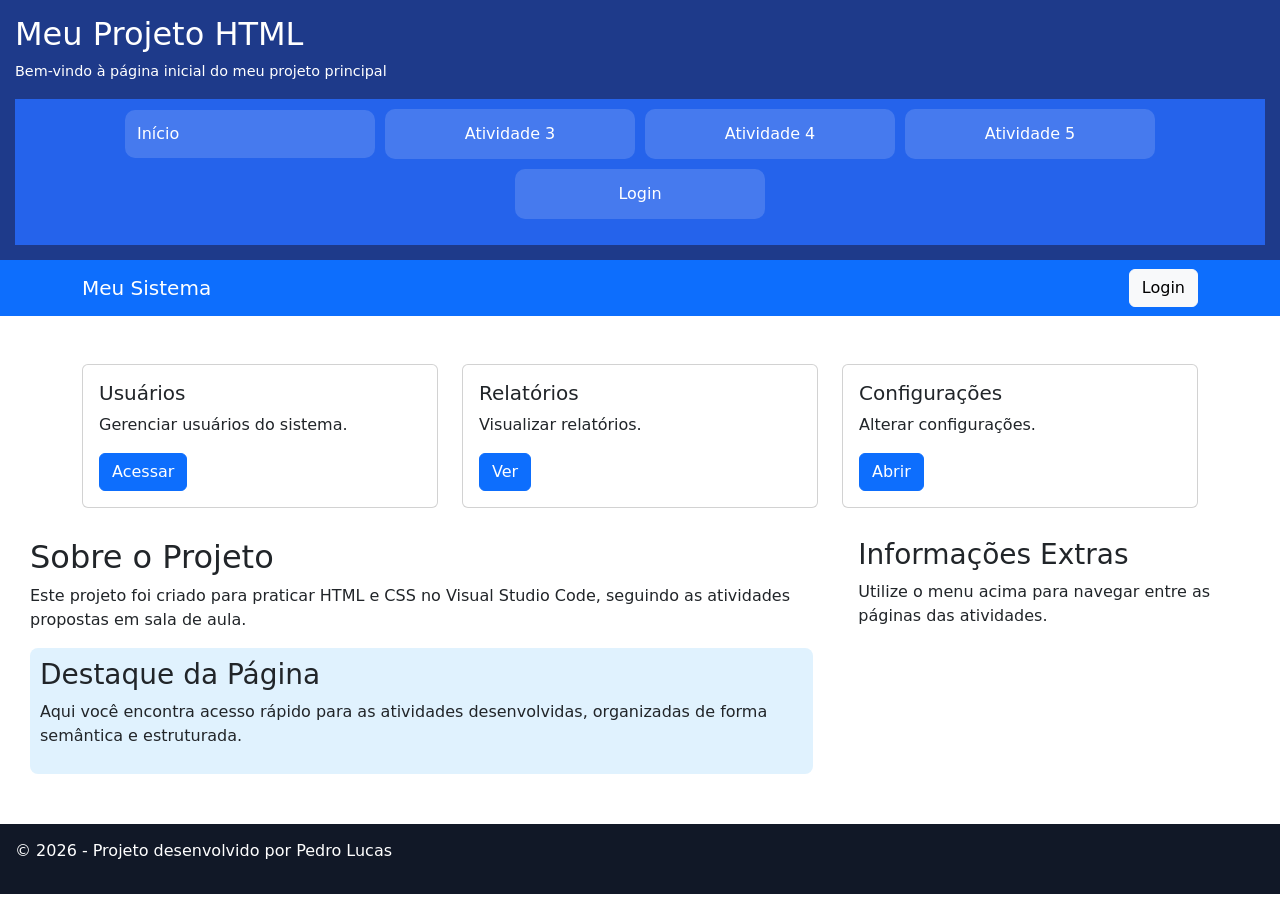
<file: index.html>
<!DOCTYPE html>
<html lang="pt-BR">
<head>
  <meta charset="UTF-8">
  <meta name="viewport" content="width=device-width, initial-scale=1.0">
  <title>Página Inicial - Projeto Principal</title>
  <link rel="stylesheet" href="css/style.css">
  <link href="https://cdn.jsdelivr.net/npm/bootstrap@5.3.3/dist/css/bootstrap.min.css" rel="stylesheet">
</head>
<body>

  <!-- CABEÇALHO -->
  <header>
    <h1>Meu Projeto HTML</h1>
    <p>Bem-vindo à página inicial do meu projeto principal</p>
  

  <!-- MENU DE NAVEGAÇÃO -->
  <nav id = "menu">
    <ul>
      <li><a href="index.html">Início</a></li>
      <li><a href="atividade-3.html" class=" btn btn-custom">Atividade 3</a></li>
      <li><a href="atividade-4.html"class=" btn btn-custom">Atividade 4</a></li>
      <li><a href="atividade-05.html"class=" btn btn-custom">Atividade 5</a></li>
      <li><a href="login.html"class=" btn btn-custom">Login</a></li>
    </ul>
  </nav>
  </header>
  <nav class="navbar navbar-expand-lg navbar-dark bg-primary">
    <div class="container">
      <a class="navbar-brand" href="#">Meu Sistema</a>
  
      <div>
        <a href="login.html" class="btn btn-light">Login</a>
      </div>
    </div>
  </nav>
  
  <!-- CONTEÚDO -->
  <div class="container mt-5">
    <div class="row">
  
      <!-- CARD 1 -->
      <div class="col-md-4">
        <div class="card">
          <div class="card-body">
            <h5 class="card-title">Usuários</h5>
            <p class="card-text">Gerenciar usuários do sistema.</p>
            <a href="usuarios.html" class="btn btn-primary">Acessar</a>
          </div>
        </div>
      </div>
  
      <!-- CARD 2 -->
      <div class="col-md-4">
        <div class="card">
          <div class="card-body">
            <h5 class="card-title">Relatórios</h5>
            <p class="card-text">Visualizar relatórios.</p>
            <a href="#" class="btn btn-primary">Ver</a>
          </div>
        </div>
      </div>
  
      <!-- CARD 3 -->
      <div class="col-md-4">
        <div class="card">
          <div class="card-body">
            <h5 class="card-title">Configurações</h5>
            <p class="card-text">Alterar configurações.</p>
            <a href="#" class="btn btn-primary">Abrir</a>
          </div>
        </div>
      </div>
  
    </div>
  </div>
  
  <!-- CONTEÚDO PRINCIPAL -->
  <main>

    <!-- SEÇÃO PRINCIPAL -->
    <section>
      <h2>Sobre o Projeto</h2>
      <p>
        Este projeto foi criado para praticar HTML e CSS no Visual Studio Code,
        seguindo as atividades propostas em sala de aula.
      </p>

      <!-- ARTICLE -->
      <article>
        <h3>Destaque da Página</h3>
        <p>
          Aqui você encontra acesso rápido para as atividades desenvolvidas,
          organizadas de forma semântica e estruturada.
        </p>
      </article>
    </section>

    <!-- ASIDE -->
    <aside>
      <h3>Informações Extras</h3>
      <p>
        Utilize o menu acima para navegar entre as páginas das atividades.
      </p>
    </aside>

  </main>

  <!-- RODAPÉ -->
  <footer>
    <p>&copy; 2026 - Projeto desenvolvido por Pedro Lucas</p>
  </footer>
  <script src="https://cdn.jsdelivr.net/npm/bootstrap@5.3.0/dist/js/bootstrap.bundle.min.js"></script>
</body>
</html>
</file>
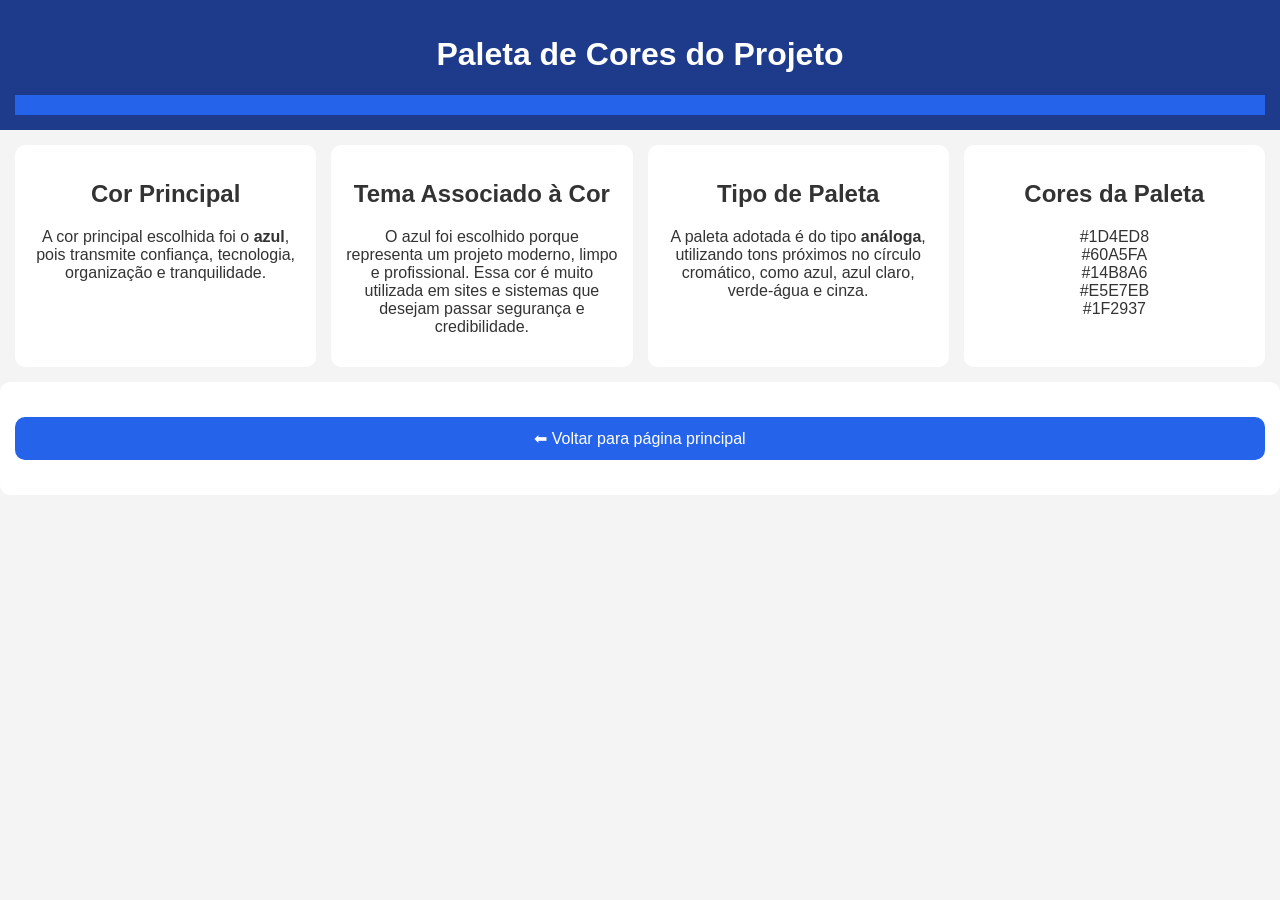
<file: atividade-05.html>
<!DOCTYPE html>
<html lang="pt-BR">
<head>
  <meta charset="UTF-8">
  <meta name="viewport" content="width=device-width, initial-scale=1.0">
  <title>Paleta de Cores do Projeto</title>
  <link rel="stylesheet" href="css/style.css">
  <link rel="shortcut icon" href="imagens/favicon.ico" type="image/x-icon">
</head>
<body>

  <header>
    <h1>Paleta de Cores do Projeto</h1>
    <nav>
      
    </nav>
  </header>

  <main class="container">
    <section class="card">
      <h2>Cor Principal</h2>
      <p>
        A cor principal escolhida foi o <strong>azul</strong>, pois transmite
        confiança, tecnologia, organização e tranquilidade.
      </p>
    </section>

    <section class="card">
      <h2>Tema Associado à Cor</h2>
      <p>
        O azul foi escolhido porque representa um projeto moderno, limpo e profissional.
        Essa cor é muito utilizada em sites e sistemas que desejam passar segurança e credibilidade.
      </p>
    </section>

    <section class="card">
      <h2>Tipo de Paleta</h2>
      <p>
        A paleta adotada é do tipo <strong>análoga</strong>, utilizando tons próximos
        no círculo cromático, como azul, azul claro, verde-água e cinza.
      </p>
    </section>

    <section class="card">
      <h2>Cores da Paleta</h2>

      <div class="paleta">
        <div class="cor azul">#1D4ED8</div>
        <div class="cor azul-claro">#60A5FA</div>
        <div class="cor verde-agua">#14B8A6</div>
        <div class="cor cinza">#E5E7EB</div>
        <div class="cor escuro">#1F2937</div>
      </div>
    </section>
  </main>
  <section class="caixa">
    <a href="index.html" class="botao-voltar">⬅ Voltar para página principal</a>
  </section>
</main>

</body>
</html>
</file>
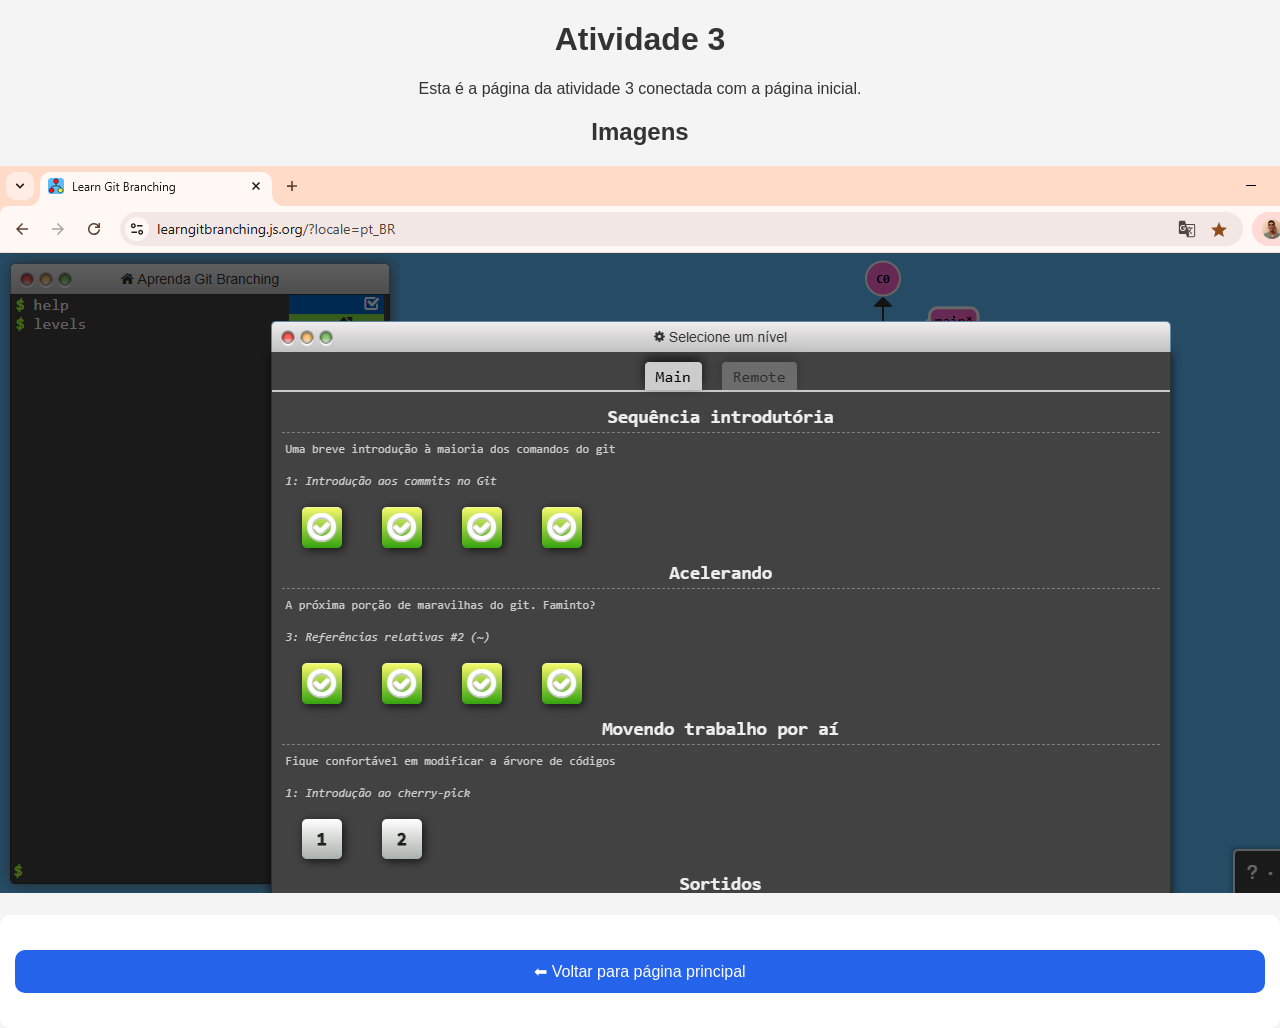
<file: atividade-3.html>
<!DOCTYPE html>
<html lang="pt-BR">
<head>
  <meta charset="UTF-8">
  <meta name="viewport" content="width=device-width, initial-scale=1.0">
  <title>Atividade 3</title>
  <link rel="stylesheet" href="css/style.css">

  <!-- Favicon -->
  <link rel="shortcut icon" href="imagens/favicon.ico" type="image/x-icon">
</head>
<body>

  <h1>Atividade 3</h1>

  <p>Esta é a página da atividade 3 conectada com a página inicial.</p>

  <h2>Imagens</h2>
  <picture>
    <source media="(max-width: 750px)" srcset="imagens/imagem-p.png" type="image/png">
    <source media="(max-width: 1050px)" srcset="imagens/imagem-m.png" type="image/png">
    <img src="imagens/imagem-g.png" alt="Imagem dinâmica">
  </picture>

  <br><br>

  <section class="caixa">
    <a href="index.html" class="botao-voltar">⬅ Voltar para página principal</a>
  </section>
</main>

</body>
</html>
</file>
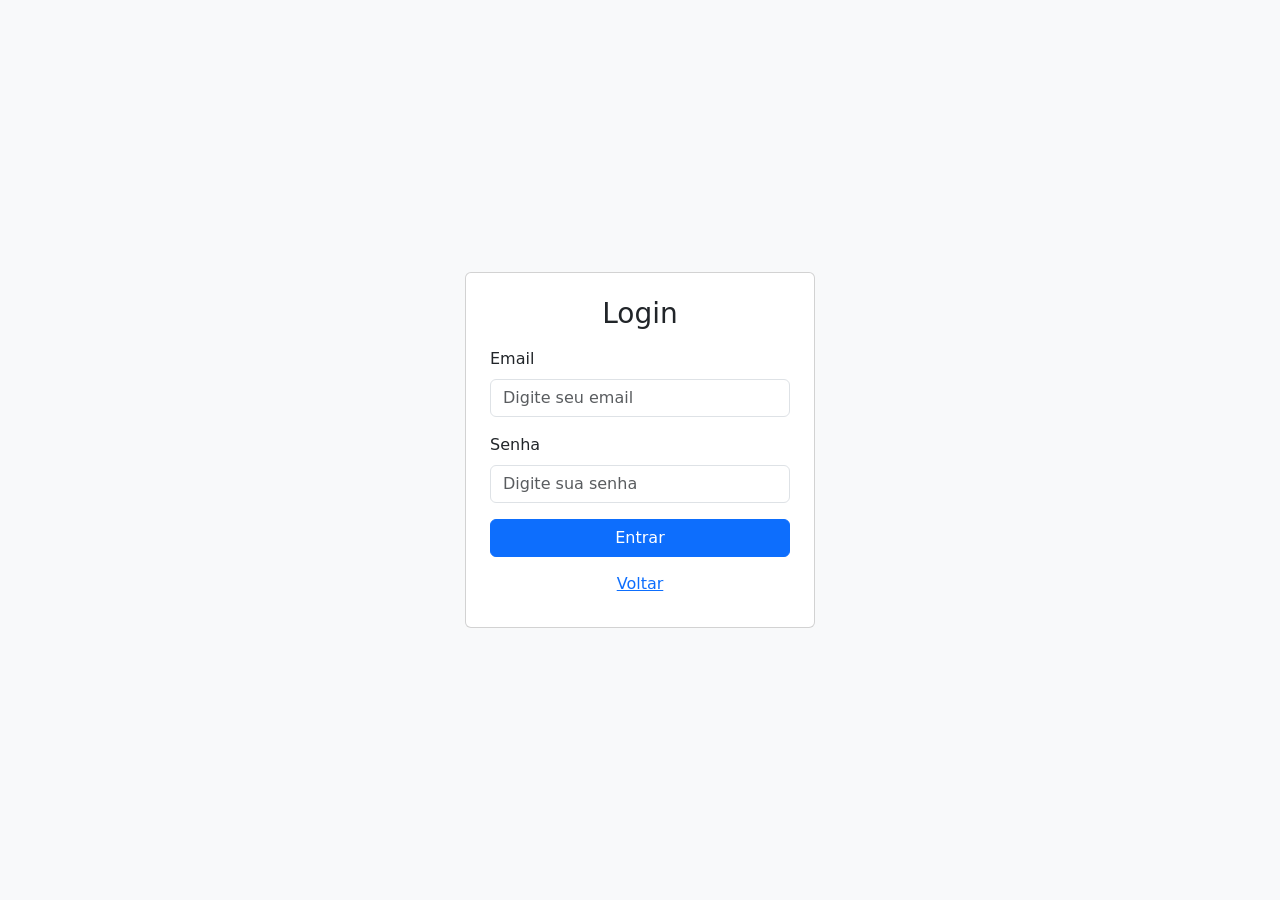
<file: login.html>
<!DOCTYPE html>
<html lang="pt-br">
<head>
  <meta charset="UTF-8">
  <title>Login</title>

  <link href="https://cdn.jsdelivr.net/npm/bootstrap@5.3.3/dist/css/bootstrap.min.css" rel="stylesheet">
</head>
<body class="bg-light">

<div class="container d-flex justify-content-center align-items-center vh-100">
  <div class="card p-4" style="width: 350px;">

    <h3 class="text-center mb-3">Login</h3>

    <form>
      <div class="mb-3">
        <label class="form-label">Email</label>
        <input type="email" class="form-control" placeholder="Digite seu email">
      </div>

      <div class="mb-3">
        <label class="form-label">Senha</label>
        <input type="password" class="form-control" placeholder="Digite sua senha">
      </div>

      <button class="btn btn-primary w-100">Entrar</button>
    </form>

    <a href="index.html" class="btn btn-link mt-2">Voltar</a>

  </div>
</div>

<script src="https://cdn.jsdelivr.net/npm/bootstrap@5.3.3/dist/js/bootstrap.bundle.min.js"></script>

</body>
</html>
</file>
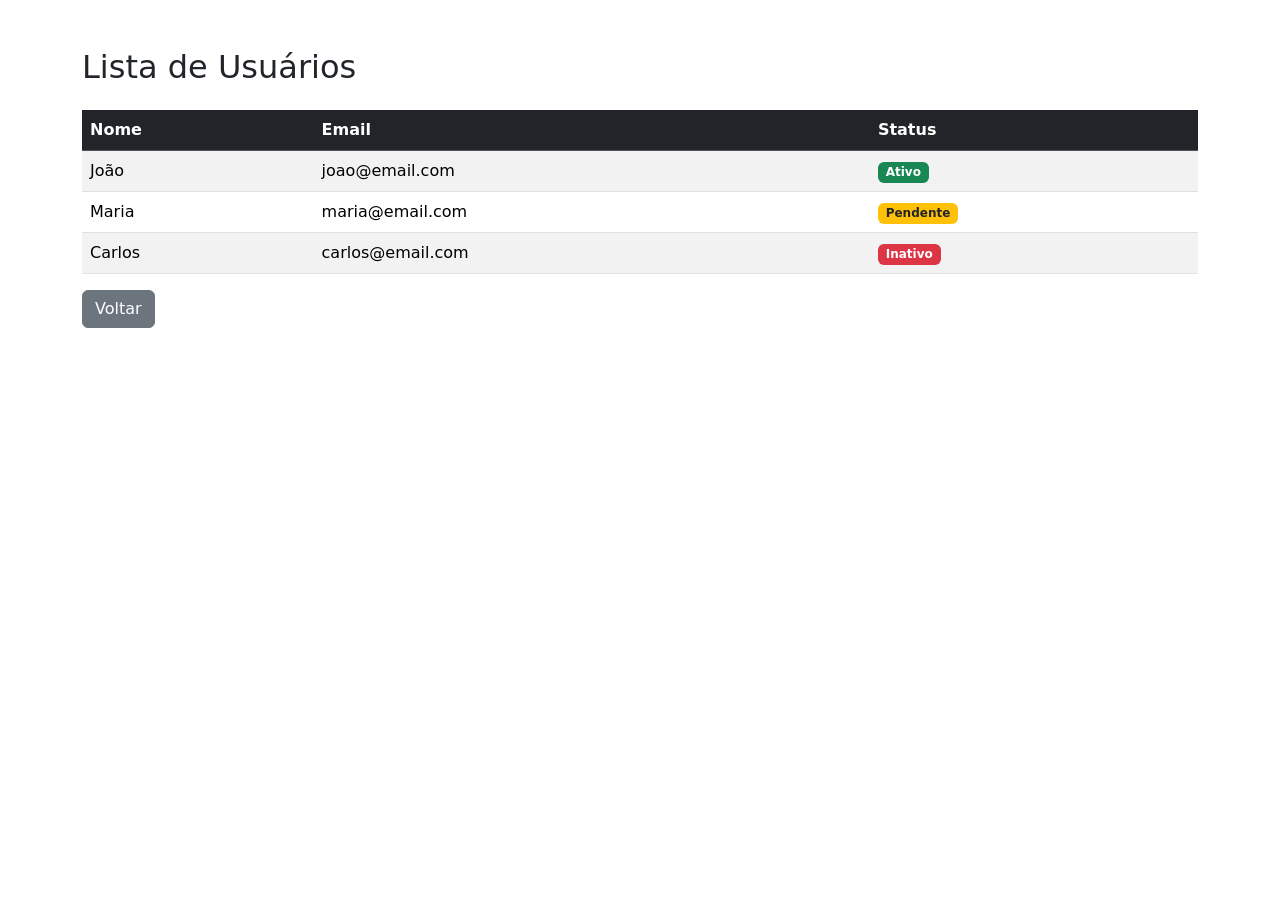
<file: painel.html>
<!DOCTYPE html>
<html lang="pt-br">
<head>
  <meta charset="UTF-8">
  <title>Usuários</title>

  <link href="https://cdn.jsdelivr.net/npm/bootstrap@5.3.3/dist/css/bootstrap.min.css" rel="stylesheet">
</head>
<body>

<div class="container mt-5">

  <h2 class="mb-4">Lista de Usuários</h2>

  <table class="table table-striped table-hover">
    <thead class="table-dark">
      <tr>
        <th>Nome</th>
        <th>Email</th>
        <th>Status</th>
      </tr>
    </thead>

    <tbody>
      <tr>
        <td>João</td>
        <td>joao@email.com</td>
        <td><span class="badge bg-success">Ativo</span></td>
      </tr>

      <tr>
        <td>Maria</td>
        <td>maria@email.com</td>
        <td><span class="badge bg-warning text-dark">Pendente</span></td>
      </tr>

      <tr>
        <td>Carlos</td>
        <td>carlos@email.com</td>
        <td><span class="badge bg-danger">Inativo</span></td>
      </tr>
    </tbody>
  </table>

  <a href="index.html" class="btn btn-secondary">Voltar</a>

</div>

<script src="https://cdn.jsdelivr.net/npm/bootstrap@5.3.3/dist/js/bootstrap.bundle.min.js"></script>

</body>
</html>
</file>
<file: css/style.css>
/* RESET BASE (CELULAR PRIMEIRO) */
body {
  font-family: Arial, sans-serif;
  margin: 0;
  padding: 0;
  background-color: #f4f4f4;
  color: #333;
  text-align: center;
}

/* HEADER */
header {
  background-color: #1e3a8a;
  color: white;
  padding: 15px;
}

header h1 {
  font-size: 1.5rem;
}

header p {
  font-size: 0.9rem;
}

/* MENU */
nav {
  background-color: #2563eb;
  padding: 10px;
}

#menu ul {
  list-style: none;
  display: flex;
  flex-direction: column; /* celular */
  align-items: center;
  gap: 10px;
  padding: 0;
}

#menu ul li {
  width: 100%;
  max-width: 250px;
}

#menu ul li a {
  display: block;
  text-decoration: none;
  color: white;
  background: rgba(255, 255, 255, 0.15);
  padding: 12px;
  border-radius: 10px;
}

/* MAIN */
main {
  padding: 15px;
  display: flex;
  flex-direction: column; /* celular */
  gap: 15px;
}

section,
aside {
  background-color: white;
  padding: 15px;
  border-radius: 10px;
}

/* ARTICLE */
article {
  margin-top: 15px;
  background-color: #e0f2fe;
  padding: 10px;
  border-radius: 8px;
}

/* BOTÃO */
.botao-voltar {
  display: block;
  width: 90%;
  margin: 20px auto;
  padding: 12px;
  background-color: #2563eb;
  color: white;
  text-decoration: none;
  border-radius: 10px;
}

/* FOOTER */
footer {
  background-color: #111827;
  color: white;
  padding: 15px;
  margin-top: 20px;
}

/* LOGIN */
.login-container {
  max-width: 100%;
  margin: auto;
  background: white;
  padding: 15px;
  border-radius: 10px;
}

/* TABELA */
table {
  width: 100%;
  border-collapse: collapse;
}

th, td {
  padding: 8px;
  border: 1px solid #ccc;
}

/* ========================= */
/* 📱 TABLET (>= 768px) */
/* ========================= */
@media (min-width: 768px) {

  header h1 {
    font-size: 1.8rem;
  }

  #menu ul {
    flex-direction: row;
    justify-content: center;
    flex-wrap: wrap;
  }

  main {
    flex-direction: column;
  }
}

/* ========================= */
/* 💻 DESKTOP (>= 1024px) */
/* ========================= */
@media (min-width: 1024px) {

  header h1 {
    font-size: 2rem;
  }

  main {
    flex-direction: row;
  }

  section {
    flex: 2;
  }

  aside {
    flex: 1;
  }

  .botao-voltar {
    width: auto;
  }
}
</file>
